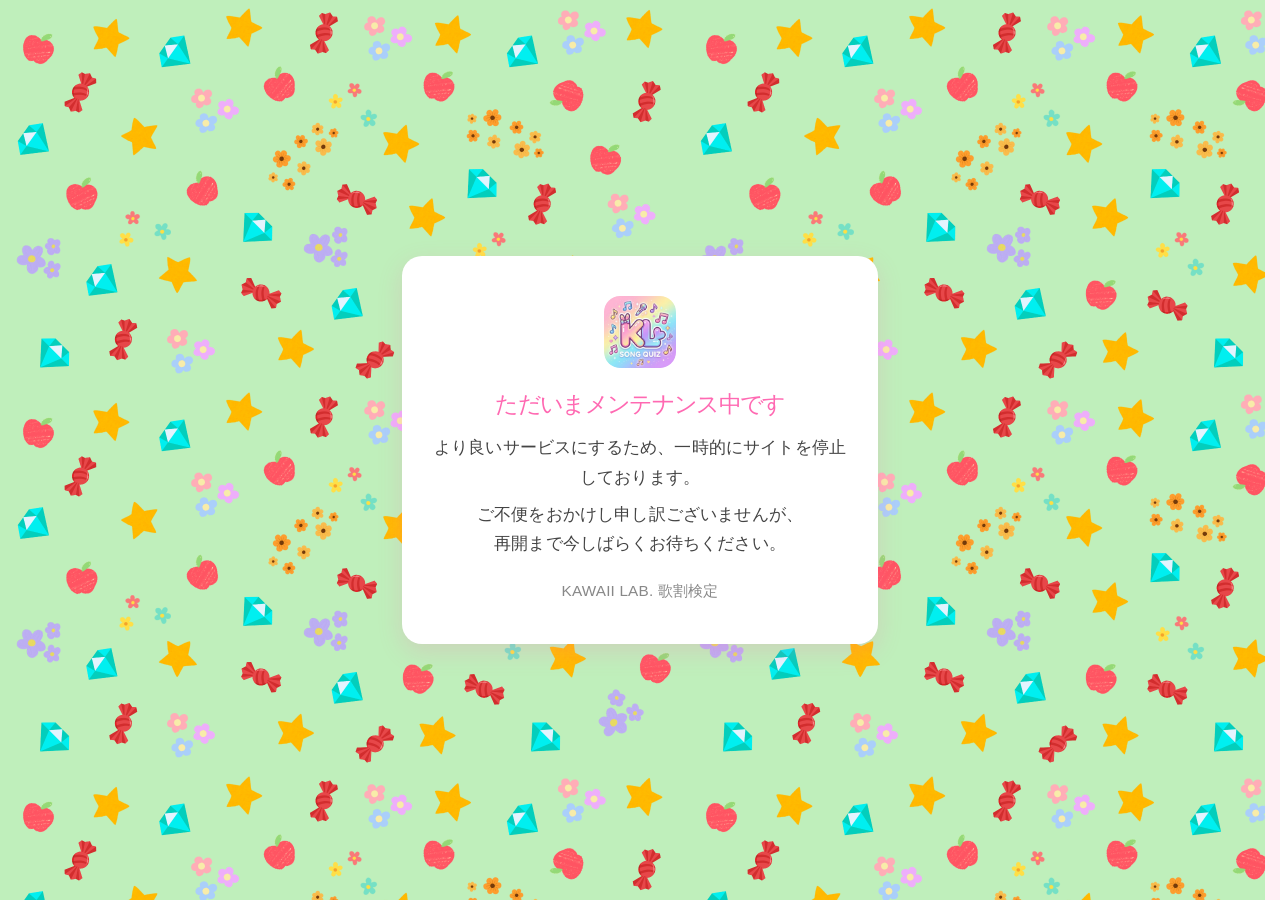
<file: index.html>
<!doctype html>
<html lang="ja"> <head>
    <meta charset="UTF-8" />
    <link rel="icon" type="image/png" href="/icon.png" />
    <link rel="apple-touch-icon" href="/icon.png" />
    <link rel="manifest" href="/manifest.json" />
    <meta name="viewport" content="width=device-width, initial-scale=1.0" />
    <title>KAWAII LAB. 歌割検定</title>
    <!-- Google tag (gtag.js) -->
    <script async src="https://www.googletagmanager.com/gtag/js?id=G-NEQ4WZWX9Y"></script>
    <script>
      window.dataLayer = window.dataLayer || [];
      function gtag(){dataLayer.push(arguments);}
      gtag('js', new Date());
      gtag('config', 'G-NEQ4WZWX9Y');
    </script>
    <script type="module" crossorigin src="/assets/index-Csh1F0Zo.js"></script>
    <link rel="stylesheet" crossorigin href="/assets/index-BloFLmFs.css">
  </head>
  <body>
    <div id="root"></div>
  </body>
</html>
</file>
<file: assets/index-BloFLmFs.css>
@import "https://fonts.googleapis.com/css2?family=Mochiy+Pop+One&display=swap";:root{--text:#6b6375;--text-h:#08060d;--bg:#fff;--border:#e5e4e7;--code-bg:#f4f3ec;--accent:#aa3bff;--accent-bg:#aa3bff1a;--accent-border:#aa3bff80;--social-bg:#f4f3ec80;--shadow:#0000001a 0 10px 15px -3px, #0000000d 0 4px 6px -2px;--sans:system-ui, "Segoe UI", Roboto, sans-serif;--heading:system-ui, "Segoe UI", Roboto, sans-serif;--mono:ui-monospace, Consolas, monospace;font:18px/145% var(--sans);letter-spacing:.18px;--lightningcss-light:initial;--lightningcss-dark: ;color-scheme:light dark;color:var(--text);background:var(--bg);font-synthesis:none;text-rendering:optimizelegibility;-webkit-font-smoothing:antialiased;-moz-osx-font-smoothing:grayscale}@media (prefers-color-scheme:dark){:root{--lightningcss-light: ;--lightningcss-dark:initial}}@media (width<=1024px){:root{font-size:16px}}@media (prefers-color-scheme:dark){:root{--text:#9ca3af;--text-h:#f3f4f6;--bg:#16171d;--border:#2e303a;--code-bg:#1f2028;--accent:#c084fc;--accent-bg:#c084fc26;--accent-border:#c084fc80;--social-bg:#2f303a80;--shadow:#0006 0 10px 15px -3px, #00000040 0 4px 6px -2px}#social .button-icon{filter:invert()brightness(2)}}body{margin:0}#root{text-align:center;box-sizing:border-box;flex-direction:column;width:1126px;max-width:100%;min-height:100svh;margin:0 auto;display:flex}h1,h2{font-family:var(--heading);color:var(--text-h);font-weight:500}h1{letter-spacing:-1.68px;margin:32px 0;font-size:56px}@media (width<=1024px){h1{margin:20px 0;font-size:36px}}h2{letter-spacing:-.24px;margin:0 0 8px;font-size:24px;line-height:118%}@media (width<=1024px){h2{font-size:20px}}p{margin:0}code,.counter{font-family:var(--mono);color:var(--text-h);border-radius:4px;display:inline-flex}code{background:var(--code-bg);padding:4px 8px;font-size:15px;line-height:135%}:root{--primary:#ff69b2;--primary-light:#ffb6c1;--bg:#fff0f5;--white:#fff}html{scrollbar-gutter:stable;-webkit-user-select:none;user-select:none;background-color:var(--bg);overflow-y:scroll}html.no-scroll{overflow:hidden}html.no-scroll body{touch-action:none;overflow:hidden}@media print{html,body{visibility:hidden}}@keyframes bgScroll{0%{background-position:0 0}to{background-position:683px 384px}}body{color:#333;background:0 0;margin:0;font-family:Helvetica Neue,Arial,Hiragino Kaku Gothic ProN,Hiragino Sans,Meiryo,sans-serif}body:before{content:"";z-index:-1;background-color:var(--bg);background-image:url(/assets/Wallpaper-CrNQxANe.png);background-repeat:repeat;background-size:683px 384px;animation:60s linear infinite bgScroll;position:fixed;inset:0}.app-root{box-sizing:border-box;flex-direction:column;justify-content:center;align-items:center;min-height:100svh;padding:clamp(8px,4svh,60px) 15px;display:flex}.build-version{color:#96969699;letter-spacing:.05em;pointer-events:none;z-index:9999;white-space:nowrap;font-size:.6rem;position:fixed;top:4px;left:50%;transform:translate(-50%)}.box{background:var(--white);text-align:center;box-sizing:border-box;background-image:radial-gradient(#fff0f5 10%,#0000 10%);background-size:20px 20px;border-radius:24px;width:100%;max-width:480px;padding:clamp(12px,3svh,30px) 20px;box-shadow:0 15px 35px #ff69b426}.title{color:#ff69b2;text-shadow:2px 2px #fff,-1px -1px #fff,1px -1px #fff,-1px 1px #fff;letter-spacing:.05em;white-space:nowrap;margin-bottom:22px;font-family:Mochiy Pop One,sans-serif;font-size:clamp(1rem,6vw,1.4rem)}.logo-area{margin-bottom:clamp(6px,1.5svh,25px)}.site-logo{object-fit:contain;width:100%;max-width:330px;max-height:clamp(50px,18svh,200px);margin-bottom:4px}.title-sub{margin:clamp(2px,.8svh,10px) 0;font-family:Mochiy Pop One,sans-serif;font-size:clamp(1rem,min(7.5vw,5svh),2.1rem);font-weight:800;line-height:1.3}.title-sub span{margin:0 1px;animation:2s ease-in-out infinite charFloat;display:inline-block}.title-sub span:first-child{color:#ff1493;animation-delay:0s}.title-sub span:nth-child(2){color:#ff69b2;animation-delay:.12s}.title-sub span:nth-child(3){color:#ff8a65;animation-delay:.24s}.title-sub span:nth-child(4){color:#ffb347;animation-delay:.36s}.title-sub span:nth-child(6){color:gold;animation-delay:.48s}.title-sub span:nth-child(7){color:#c77dff;animation-delay:.6s}.title-sub span:nth-child(8){color:#f06292;animation-delay:.72s}.title-sub span:nth-child(9){color:#ff7043;animation-delay:.84s}.title-sub span:nth-child(10){color:#ab47bc;animation-delay:.96s}.title-sub span:nth-child(11){color:#ff4081;animation-delay:1.08s}.title-sub span:nth-child(12){color:orchid;animation-delay:1.2s}.title-sub span:nth-child(13){color:#ff8fab;animation-delay:1.32s}.title-sub span:nth-child(14){color:#ff1493;animation-delay:1.44s}.title-sub span:nth-child(15){color:#c77dff;animation-delay:1.56s}@keyframes charFloat{0%,to{transform:translateY(0)}50%{transform:translateY(-7px)}}.desc-text{color:#666;white-space:nowrap;margin-bottom:clamp(2px,.5svh,6px);font-family:Mochiy Pop One,sans-serif;font-size:.88rem;overflow:hidden}.catch-text{color:var(--primary);white-space:nowrap;margin:clamp(1px,.3svh,3px) 0;font-family:Mochiy Pop One,sans-serif;font-size:.88rem;font-weight:700;overflow:hidden}.top-buttons{margin-top:clamp(16px,2.5svh,22px)}.start-btn-sparkle{color:#fff;letter-spacing:.08em;cursor:pointer;text-shadow:0 1px 6px #00000040;background:linear-gradient(135deg,#ff1493,#ff69b2,#ff8a65,gold,#ff69b2,#ff1493) 0 0/300%;border:3px solid #ffffff8c;border-radius:50px;width:75%;margin-bottom:clamp(8px,1.5svh,22px);margin-left:auto;margin-right:auto;padding:clamp(6px,1.5svh,14px) 40px;font-family:Mochiy Pop One,sans-serif;font-size:clamp(1.2rem,min(5vw,4svh),1.85rem);font-weight:900;transition:transform .2s,box-shadow .2s;animation:3s linear infinite gradientMove;display:block;position:relative;overflow:hidden;box-shadow:0 0 18px #ff14938c,0 8px #b5005e,0 14px 30px #ff149359}.start-btn-sparkle:before{content:"";pointer-events:none;background:#ffffff61;width:55%;height:220%;animation:3.5s ease-in-out infinite btnShine;position:absolute;top:-60%;left:-130%;transform:rotate(28deg)}@keyframes gradientMove{0%{background-position:0%}to{background-position:300%}}@keyframes btnShine{0%{left:-130%}35%{left:140%}to{left:140%}}.start-btn-sparkle:hover{transform:translateY(-4px)scale(1.03);box-shadow:0 0 45px #ff1493d9,0 10px #b5005e,0 22px 45px #ff149380}.start-btn-sparkle:active{transition:transform 80ms,box-shadow 80ms;transform:translateY(4px)scale(.98);box-shadow:0 0 10px #ff149366,0 2px #b5005e}.start-btn-list{color:#c17900;white-space:nowrap;letter-spacing:.08em;cursor:pointer;background:#fffde7;border:2px solid #f9a825;border-radius:50px;width:50%;margin:clamp(24px,3svh,28px) auto clamp(8px,1.5svh,22px);padding:clamp(1px,1.5svh,5px) 8px;font-family:Mochiy Pop One,sans-serif;font-size:clamp(.1rem,min(5vw,4svh),.7rem);font-weight:900;transition:background .2s,transform .2s,box-shadow .2s;display:block;position:relative;top:0;box-shadow:0 4px #c17900}.start-btn-list:hover{background:#fff59d;transform:translateY(-2px);box-shadow:0 6px #c17900}.start-btn-list:active{box-shadow:none;top:4px;transform:translateY(0)}.sub-btn{white-space:nowrap;box-sizing:border-box;cursor:pointer;border-radius:50px;width:50%;margin-top:clamp(4px,.8svh,10px);margin-left:auto;margin-right:auto;padding:clamp(4px,.8svh,9px) 12px;font-family:Mochiy Pop One,sans-serif;font-size:clamp(.6rem,3vw,.82rem);text-decoration:none;transition:all .2s cubic-bezier(.175,.885,.32,1.275);display:block;position:relative;top:0;overflow:hidden}.list-btn{color:#c17900;background:#fffde7;border:2px solid #f9a825;margin-top:clamp(14px,2.5svh,28px);box-shadow:3px 3px #c17900}.survey-btn{text-align:center;color:#00897b;background:#e8f8f5;border:2px solid #00897b;padding-top:7px;padding-bottom:7px;box-shadow:3px 3px #00695c}.list-btn:hover{background:#fff59d;transform:translateY(-2px);box-shadow:5px 5px #c17900}.survey-btn:hover{background:#b2dfdb;transform:translateY(-2px);box-shadow:5px 5px #00695c}.sub-btn:active{top:3px;transform:translateY(0)scale(.98);box-shadow:none!important}.group-card{border:4px solid #fff}.group-grid{grid-template-columns:1fr 1fr;gap:12px;width:100%;padding:4px 0;display:grid}.group-card-btn{cursor:pointer;color:#fff;letter-spacing:.03em;text-shadow:0 1px 4px #0000004d;white-space:nowrap;border:1.5px solid #ffffff73;border-radius:18px;padding:clamp(16px,3svh,26px) 8px;font-family:Mochiy Pop One,sans-serif;font-size:clamp(9px,2.5vw,13px);transition:transform .18s cubic-bezier(.175,.885,.32,1.275),box-shadow .18s;box-shadow:0 7px #00000047,0 10px 20px #0003,inset 0 1px #ffffff61}.group-card-btn:last-child:nth-child(odd){grid-column:1/-1;justify-self:center;width:calc(50% - 6px)}.group-card-btn:hover{transform:translateY(-3px);box-shadow:0 10px #00000047,0 16px 26px #00000038,inset 0 1px #ffffff61}.group-card-btn:active{transition:transform 70ms ease-out,box-shadow 70ms ease-out;transform:translateY(7px);box-shadow:0 0 #00000047,0 3px 8px #0000002e,inset 0 2px 5px #0000002e}.group-btn-fz{background:linear-gradient(145deg,#ff8a65,#f4511e)}.group-btn-cd{background:linear-gradient(145deg,#26c6da,#00838f)}.group-btn-ss{color:#4a148c;text-shadow:none;background:linear-gradient(145deg,#e1bee7,#ba68c8)}.group-btn-cs{background:linear-gradient(145deg,#f06292,#e91e8c)}.group-btn-ms{background:linear-gradient(145deg,#9575cd,#5e35b1)}.group-card-btn.group-btn-construction{color:#eee;text-shadow:none;cursor:not-allowed;background:linear-gradient(145deg,#bdbdbd,#757575)}.group-card-btn.group-btn-construction:hover,.group-card-btn.group-btn-construction:active{transform:none;box-shadow:0 7px #00000047,0 10px 20px #0003,inset 0 1px #ffffff61}.group-construction-label{letter-spacing:.1em;margin-top:2px;font-size:.75em;display:block}.back-btn-group{color:#666;cursor:pointer;background-color:#f0f0f0;border:3px solid #fff;border-radius:50px;width:85%;max-width:280px;margin:20px auto 0;padding:14px 16px;font-family:Mochiy Pop One,sans-serif;font-size:clamp(10px,3.8vw,16px);transition:all .2s;display:block;position:relative;top:0;box-shadow:3px 3px #bbb}.back-btn-group:hover{transform:translateY(-2px);box-shadow:5px 5px #bbb}.back-btn-group:active{box-shadow:none;top:3px;transform:translateY(0)scale(.98)}.back-btn-top{width:85%;max-width:280px;font-size:clamp(10px,3.8vw,16px)}.list-back-btn{white-space:nowrap;box-sizing:border-box;cursor:pointer;color:#666;background:#f0f0f0;border:2px solid #ddd;border-radius:50px;width:75%;margin-top:clamp(4px,.8svh,10px);margin-left:auto;margin-right:auto;padding:clamp(4px,.8svh,9px) 12px;font-family:Mochiy Pop One,sans-serif;font-size:clamp(.6rem,3vw,.82rem);transition:all .2s cubic-bezier(.175,.885,.32,1.275);display:block;position:relative;top:0;overflow:hidden;box-shadow:3px 3px #bbb}.list-back-btn:hover{background:#e0e0e0;transform:translateY(-2px);box-shadow:5px 5px #bbb}.list-back-btn:active{box-shadow:none;top:3px;transform:translateY(0)scale(.98)}.list-container{text-align:left;background:#fdfdfd;border:1px solid #eee;border-radius:16px;max-height:55vh;margin-bottom:20px;padding:15px;overflow-y:auto}.group-name-title{color:var(--primary);border-bottom:3px solid #ffdeeb;margin:15px 0 10px;padding-bottom:4px;font-size:1.1rem;font-weight:700}.song-item-row{border-bottom:1px dashed #eee;justify-content:space-between;align-items:flex-start;padding:10px 0;display:flex;overflow:hidden}.song-title-cell{color:#444;white-space:pre;flex:1;min-width:0;font-size:.9rem;font-weight:600;overflow:hidden}.song-unreleased .song-title-cell{color:#bbb;font-weight:400}.song-clickable{cursor:pointer;border-radius:8px;transition:background .15s}.song-clickable:hover{background:#fff0f5}.song-lyrics-modal{flex-direction:column;max-height:75vh;padding-bottom:20px;display:flex;overflow:hidden}.song-modal-group-badge{color:#ff69b2;background:#fff0f5;border:1px solid #ffb7d5;border-radius:20px;margin-bottom:14px;padding:2px 10px;font-size:.7rem;display:inline-block}.song-modal-loading{color:#aaa;padding:20px 0;font-size:.85rem}.song-modal-list{flex-direction:column;flex:1;gap:6px;min-height:0;padding-right:4px;display:flex;overflow:hidden auto}.song-modal-list::-webkit-scrollbar{width:4px}.song-modal-list::-webkit-scrollbar-track{background:#fff0f5;border-radius:2px}.song-modal-list::-webkit-scrollbar-thumb{background:#ffb6c1;border-radius:2px}.song-modal-row{text-align:left;background:#fdfdfd;border:1px solid #f0d0e0;border-radius:10px;padding:7px 12px 14px;position:relative}.diff-dots{align-items:center;gap:3px;display:flex;position:absolute;bottom:5px;right:8px}.diff-dot{border-radius:50%;flex-shrink:0;width:7px;height:7px;display:inline-block}.diff-dot-easy{background-color:#81c784}.diff-dot-normal{background-color:#ffd54f}.diff-dot-hard{background-color:#ef5350}.diff-dot-expert{background-color:#ba68c8}.song-modal-lyrics{white-space:pre-wrap;word-break:break-word;margin-bottom:4px;font-size:.75rem;font-weight:400;line-height:1.6}.song-modal-members{font-size:.75rem;font-weight:400}.song-modal-explanation{color:#aaa;margin-top:3px;font-size:.75rem;font-weight:400}.badge-area{flex-wrap:nowrap;flex-shrink:0;align-items:flex-start;margin-left:6px;display:flex}.status-tag-unreleased{color:#bbb;white-space:nowrap;font-size:.6rem;font-weight:400}.quiz-counter{text-align:center;color:#888;margin-bottom:clamp(2px,.5svh,5px);font-size:14px}.progress-container{background:#eee;border-radius:4px;width:100%;height:6px;margin-bottom:clamp(4px,1svh,10px);overflow:hidden}.progress-bar{background:linear-gradient(90deg,#ffb6c1,#ff69b2);width:0%;height:100%;transition:width .4s}.quiz-title{color:#888!important;text-shadow:none!important;margin-top:clamp(2px,.5svh,5px)!important;margin-bottom:clamp(2px,.5svh,4px)!important;font-size:1.1rem!important}.quiz-challenge-label{color:#ff8ab4;background:#fff0f5;border:1px solid #ffb7d5;border-radius:20px;margin-bottom:clamp(3px,.8svh,8px);padding:2px 12px;font-family:Mochiy Pop One,sans-serif;font-size:.72rem;display:inline-block}#lyrics{color:#333;letter-spacing:.03em;white-space:pre;margin:clamp(6px,2svh,20px) 0;padding:0 10px;font-size:clamp(12px,min(4vw,3.5svh),1.4rem);font-weight:400;line-height:1.5;overflow:hidden}.aite{color:#aaa;font-size:.8em}.song-name-hint{justify-content:center;align-items:center;gap:4px;margin:0 auto clamp(3px,.8svh,6px);font-size:clamp(.55rem,2vw,.68rem);display:flex}.song-name-hint-label{color:#aaa}.song-name-hint-badge{color:#b8860b;white-space:nowrap;background:#fff8e1;border:1px solid #ffe082;border-radius:6px;padding:1px 7px;font-weight:700}.hint-lyrics{color:#aaa;letter-spacing:.05em;text-align:center;background:#fdfdfd;border:1px dashed #eee;border-radius:8px;margin:clamp(3px,.8svh,8px) 0;padding:clamp(4px,1svh,8px);font-weight:400;line-height:1.4;overflow:hidden}.hint-text{white-space:pre;font-size:clamp(7px,min(2.2vw,1.6svh),.62rem);overflow:hidden}.quiz-card{width:min(100vw - 30px,480px)}.hint-label{color:#ffb6c1;font-size:.75rem;font-weight:700}@media (width<=540px){#lyrics{font-size:clamp(12px,min(4vw,3.5svh),16px)}.hint-lyrics{text-align:left;align-items:center;gap:4px;margin:clamp(2px,.4svh,4px) 0;padding:clamp(3px,.5svh,5px) 10px;display:flex}.hint-text{white-space:pre;text-align:left;flex:1;overflow:hidden}.hint-label{flex-shrink:0;font-size:.65rem}}.members{grid-template-columns:1fr 1fr;gap:clamp(5px,1svh,10px);width:100%;max-width:320px;margin:clamp(6px,1.5svh,20px) auto;display:grid}.member-btn{color:#888;cursor:pointer;background-color:#fff;border:1px solid #e0e0e0;border-radius:20px;width:100%;max-width:150px;margin:0 auto;padding:clamp(5px,1.2svh,10px) 0;font-family:Mochiy Pop One,sans-serif;font-size:clamp(.65rem,min(3vw,2svh),.85rem);font-weight:400;transition:transform .1s,box-shadow .1s,background-color .1s;display:block;position:relative;top:0;box-shadow:0 2px #eee}.member-btn:hover:not(:disabled){background-color:#fffafc;transform:translateY(-2px);box-shadow:0 4px #eee}.member-btn.on{color:#fff;background-color:#ff69b2;border-color:#ff69b2;box-shadow:0 2px #d81b60}.member-btn.on:hover:not(:disabled){background-color:#ff69b2;box-shadow:0 4px #d81b60}.member-btn.all-btn{grid-column:span 2}.member-btn:disabled{cursor:not-allowed;opacity:.7}.submit{color:#fff;cursor:pointer;background-color:#ff69b2;border:3px solid #fff;border-radius:50px;width:70%;max-width:280px;margin:clamp(6px,1.5svh,20px) auto 0;padding:clamp(8px,1.5svh,14px) 16px;font-family:Mochiy Pop One,sans-serif;font-size:1rem;transition:all .2s cubic-bezier(.175,.885,.32,1.275);display:block;position:relative;top:0;box-shadow:0 4px #d81b60}.submit:hover:not(:disabled){transform:translateY(-2px);box-shadow:0 6px #d81b60}.submit:active:not(:disabled){top:3px;transform:translateY(0)scale(.98);box-shadow:0 1px #d81b60}#result.animate{text-align:center;white-space:nowrap;border-radius:12px;width:80%;max-width:300px;margin:clamp(6px,1.5svh,15px) auto;padding:12px;font-size:.95rem;font-weight:700;animation:.5s ease-out result-pop;display:block;overflow:hidden}@keyframes result-pop{0%{opacity:0;transform:scale(.8)}to{opacity:1;transform:scale(1)}}.correct{border:2px solid #4caf50;color:#2e7d32!important;background:#e8f5e9!important}.incorrect{border:2px solid #f44336;color:#d32f2f!important;background:#ffebee!important}.warning{color:#ef6c00!important;background:#fff3e0!important;border:2px solid #ffb74d!important}#explanation{color:#888;white-space:pre;margin:clamp(4px,1svh,10px) 20px;font-size:14px;line-height:1.6;overflow:hidden}.fade-in{backface-visibility:hidden;animation:.6s ease-out fadeIn}.slide-up{backface-visibility:hidden;animation:.5s ease-out slideUp}.zoom-in{backface-visibility:hidden;animation:.4s ease-out zoomIn}@keyframes fadeIn{0%{opacity:0}to{opacity:1}}@keyframes fadeOut{0%{opacity:1}to{opacity:0}}@keyframes slideUp{0%{opacity:0;transform:translateY(20px)}to{opacity:1;transform:translateY(0)}}@keyframes slideDown{0%{opacity:1;transform:translateY(0)}to{opacity:0;transform:translateY(20px)}}@keyframes zoomIn{0%{opacity:0;transform:translateY(12px)}to{opacity:1;transform:translateY(0)}}@keyframes zoomInCentered{0%{opacity:0;transform:translate(-50%,-50%)scale(.9)}to{opacity:1;transform:translate(-50%,-50%)scale(1)}}.result-label{color:#aaa;letter-spacing:.05em;margin-bottom:8px;font-size:.8rem}.endless-result-thanks{color:#ff69b2;margin-bottom:6px;font-family:Mochiy Pop One,sans-serif;font-size:clamp(1.1rem,4.5vw,1.4rem)}.result-hero{justify-content:center;align-items:center;gap:24px;margin:4px 0 12px;display:flex}.drumroll-overlay{z-index:8000;background:#000000c7;justify-content:center;align-items:center;width:100%;height:100%;animation:.4s ease-out fadeIn;display:flex;position:fixed;top:0;left:0}.drumroll-announce{color:#fff;letter-spacing:.12em;text-shadow:0 0 24px #ff69b4e6;font-family:Mochiy Pop One,sans-serif;font-size:clamp(1.4rem,6vw,2.2rem);animation:.5s ease-out fadeIn}.drumroll-circle{background:#111!important;border:5px solid #ff69b2!important;width:160px!important;height:160px!important;animation:.18s ease-in-out infinite alternate drumrollPulse,.3s ease-out fadeIn!important;box-shadow:0 0 30px #ff69b4b3,0 0 60px #ff69b44d!important}.drumroll-circle .score-num{color:#ff69b2!important;text-shadow:0 0 16px #ff69b4e6!important;font-size:3rem!important}.drumroll-circle .score-unit{color:#aaa!important}@keyframes drumrollPulse{0%{transform:scale(1);box-shadow:0 0 20px #ff69b480,0 0 40px #ff69b433}to{transform:scale(1.05);box-shadow:0 0 40px #ff69b4e6,0 0 80px #ff69b466}}.rank-display{color:#ff69b2;white-space:nowrap;text-shadow:2px 2px #fff;margin:0;font-family:Mochiy Pop One,sans-serif;font-size:1.8rem}.rank-display--perfect{color:#f9a825;text-shadow:2px 2px #fff,0 0 12px #f9a82566}.rank-display--high{color:#00acc1;text-shadow:2px 2px #fff}.rank-display--mid{color:#7e57c2;text-shadow:2px 2px #fff}.rank-display--low{color:#ff7043;text-shadow:2px 2px #fff}.rank-display--zero{color:#9e9e9e;text-shadow:2px 2px #fff}.rank-display.genius{font-size:2.1rem;animation:.6s ease-in-out infinite geniusRainbow}@keyframes geniusRainbow{0%{color:#ff69b2;text-shadow:0 0 12px #ff69b2,2px 2px #fff}20%{color:#ffbe0b;text-shadow:0 0 12px #ffbe0b,2px 2px #fff}40%{color:#4ecdc4;text-shadow:0 0 12px #4ecdc4,2px 2px #fff}60%{color:#8338ec;text-shadow:0 0 12px #8338ec,2px 2px #fff}80%{color:#ff006e;text-shadow:0 0 12px #ff006e,2px 2px #fff}to{color:#ff69b2;text-shadow:0 0 12px #ff69b2,2px 2px #fff}}.score-circle{background:#fff;border:5px solid #ff69b2;border-radius:50%;flex-direction:column;flex-shrink:0;justify-content:center;align-items:center;width:100px;height:100px;margin:0;display:flex;box-shadow:0 4px 12px #ff69b233}.score-circle--perfect{border-color:#f9a825;box-shadow:0 4px 14px #f9a82559}.score-circle--high{border-color:#00acc1;box-shadow:0 4px 14px #00acc14d}.score-circle--mid{border-color:#7e57c2;box-shadow:0 4px 14px #7e57c24d}.score-circle--low{border-color:#ff7043;box-shadow:0 4px 14px #ff70434d}.score-circle--zero{border-color:#9e9e9e;box-shadow:0 4px 14px #9e9e9e33}.score-circle--perfect .score-num{color:#f9a825}.score-circle--high .score-num{color:#00acc1}.score-circle--mid .score-num{color:#7e57c2}.score-circle--low .score-num{color:#ff7043}.score-circle--zero .score-num{color:#9e9e9e}.score-num{color:#ff69b2;font-size:2.2rem;font-weight:900;line-height:1}.score-unit{color:#aaa;margin-top:4px;font-size:.85rem}.info-badges{flex-wrap:wrap;justify-content:center;gap:8px;margin-bottom:14px;display:flex}.badge{color:#ff69b2;background:#fdfdfd;border:1px solid #ffb6c1;border-radius:15px;padding:4px 12px;font-size:.75rem;font-weight:700;box-shadow:0 2px 4px #0000000d}.message-area{overflow:hidden;container-type:inline-size}.comment-text{color:#555;white-space:nowrap;padding:0 10px;font-family:Mochiy Pop One,sans-serif;font-size:1.1rem;line-height:1.6}.result-buttons{flex-direction:column;align-items:center;gap:8px;margin-top:16px;display:flex}.result-buttons button{box-sizing:border-box;cursor:pointer;border-radius:25px;justify-content:center;align-items:center;width:85%;max-width:260px;height:44px;margin:0;font-family:Mochiy Pop One,sans-serif;font-size:.9rem;font-weight:700;text-decoration:none;transition:all .2s;display:flex}.result-btn-row{gap:8px;width:85%;max-width:260px;display:flex}.result-btn-row button{box-sizing:border-box;cursor:pointer;border-radius:25px;flex:1;justify-content:center;align-items:center;height:44px;margin:0;font-family:Mochiy Pop One,sans-serif;font-size:.82rem;font-weight:700;transition:all .2s;display:flex}.result-buttons .share-btn{color:#fff;background:#000;border:none;position:relative;top:-4px;box-shadow:0 4px #888}.result-buttons .share-btn:active{box-shadow:none;top:0}.result-btn-row .retry-btn{color:#ff69b2;background:#fff;border:3px solid #ff69b2;position:relative;top:-4px;box-shadow:0 4px #ffb6c1}.result-btn-row .retry-btn:hover{background:#fff0f7}.result-btn-row .retry-btn:active{box-shadow:none;top:0}.result-btn-row .group-btn{color:#ff69b2;background:#fff;border:2px solid #ffb6c1;position:relative;top:-4px;box-shadow:0 4px #ffb6c1}.result-btn-row .group-btn:active{box-shadow:none;top:0}.result-btn-row .mode-back-btn{color:#fff;cursor:pointer;background:linear-gradient(135deg,#ff69b2,#ff8a65);border:none;border-radius:50px;padding:10px 14px;font-family:Mochiy Pop One,sans-serif;font-size:clamp(.6rem,2.8vw,.85rem);transition:all .15s;position:relative;top:-4px;box-shadow:0 4px #c2185b}.result-btn-row .mode-back-btn:hover{transform:translateY(-1px);box-shadow:0 6px #c2185b}.result-btn-row .mode-back-btn:active{box-shadow:none;top:0;transform:none}.result-back-link{color:#bbb;cursor:pointer;background:0 0;border:none;margin-top:2px;padding:4px 8px;font-family:Mochiy Pop One,sans-serif;font-size:.78rem;text-decoration:underline;transition:color .2s;width:auto!important;height:auto!important;box-shadow:none!important}.terms-box{flex-direction:column;align-items:center;gap:12px;width:calc(100vw - 40px);max-width:400px;display:flex}.terms-title{color:#ff69b2;margin:0;font-family:Mochiy Pop One,sans-serif;font-size:1rem}.terms-scroll{box-sizing:border-box;color:#555;text-align:left;background:#fafafa;border:1px solid #f0d0dc;border-radius:12px;width:100%;max-height:280px;padding:12px 16px;font-size:.8rem;line-height:1.7;overflow-y:auto}.terms-note{color:#888;text-align:center;margin:0;font-size:.75rem}.terms-agree-btn{color:#fff;cursor:pointer;letter-spacing:.08em;background:linear-gradient(90deg,#ff69b2,#ff8c69,#ff69b2) 0 0/200% 100%;border:none;border-radius:25px;padding:13px 52px;font-family:Mochiy Pop One,sans-serif;font-size:1rem;transition:all .15s;animation:2.4s ease-in-out infinite btnShimmer;position:relative;top:0;box-shadow:0 4px #c2185b,0 0 18px #ff69b273}@keyframes btnShimmer{0%{background-position:100% 0}50%{background-position:0 0}to{background-position:100% 0}}.terms-agree-btn:hover{transform:translateY(-1px)scale(1.03);box-shadow:0 4px #c2185b,0 0 28px #ff69b2b3}.terms-agree-btn:active{box-shadow:none;top:4px;transform:none}.info-card{background:#fff radial-gradient(#fff0f5 15%,#0000 15%) 0 0/15px 15px;border:3px solid #ffb7d5;border-radius:30px;max-width:300px;margin:15px auto;padding:15px 20px;position:relative;box-shadow:0 10px 25px #ff69b426}.confirm-item{margin:8px 0}.confirm-rules{text-align:center;background:#f7f7f7;border-radius:10px;margin:14px 0 4px;padding:10px 16px}.confirm-rules-title{color:#888;margin-bottom:6px;font-size:.75rem;font-weight:700}.confirm-rules ul{margin:0;padding:0;list-style:none}.confirm-rules li{color:#666;margin-bottom:1px;font-size:.75rem;line-height:1.3}.confirm-rules strong{color:#ff1493}.confirm-label{color:#ff8ab4;margin-bottom:2px;font-size:.75rem;font-weight:700;display:block}.confirm-value{color:#0000;-webkit-text-fill-color:transparent;background:linear-gradient(90deg,#ff1493,#ff8a65,#ff1493) 0 0/200%;-webkit-background-clip:text;background-clip:text;margin-bottom:5px;font-size:1.5rem;font-weight:900;animation:4s linear infinite textShine;display:block}@keyframes textShine{to{background-position:200%}}.preparing-status{color:#ff69b2;margin-top:10px;font-weight:700}.start-btn{box-sizing:border-box;cursor:pointer;color:#fff;text-align:center;background:linear-gradient(45deg,#ff007f,#ff69b2,#ff8a65) 0 0/200% 200%;border:4px solid #fff;border-radius:100px;width:90%;max-width:280px;height:60px;margin:12px auto;padding:0 16px;font-family:Mochiy Pop One,sans-serif;font-size:1.2rem;font-weight:700;line-height:60px;transition:all .3s;animation:3s infinite gradientShift,2s infinite pulse;display:block;position:relative;overflow:hidden;box-shadow:0 8px #c2185b,0 12px 20px #ff14934d}.start-btn:after{content:"";background:#ffffff80;width:80%;height:300%;animation:3.5s infinite megaShine;position:absolute;top:-100%;left:-150%;transform:rotate(30deg)}.start-btn:hover:not(:disabled){filter:brightness(1.1);transform:translateY(-3px)scale(1.05);box-shadow:0 10px #c2185b,0 15px 25px #ff149366}.start-btn:active:not(:disabled){transform:translateY(2px);box-shadow:0 4px #c2185b}.start-btn:disabled{color:#888;cursor:not-allowed;background:#f0f0f0;animation:none;box-shadow:0 2px #ccc}@keyframes gradientShift{0%{background-position:0%}50%{background-position:100%}to{background-position:0%}}@keyframes pulse{0%,to{transform:scale(1)}50%{transform:scale(1.03)}}@keyframes megaShine{0%{left:-150%}25%{left:150%}to{left:150%}}.back-btn{color:#666;cursor:pointer;background-color:#f0f0f0;border:3px solid #fff;border-radius:50px;width:85%;max-width:280px;margin:20px auto 0;padding:14px 16px;font-family:Mochiy Pop One,sans-serif;font-size:clamp(10px,3.8vw,16px);transition:all .2s;display:block;position:relative;top:0;box-shadow:3px 3px #bbb}.back-btn:hover{transform:translateY(-2px);box-shadow:5px 5px #bbb}.back-btn:active{box-shadow:none;top:3px;transform:translateY(0)scale(.98)}.global-footer-link{z-index:9999;flex-direction:column;align-items:flex-start;gap:5px;display:flex;position:fixed;top:10px;left:10px}.global-footer-link span{color:#ff69b2;cursor:pointer;-webkit-backdrop-filter:blur(4px);white-space:nowrap;background:#ffffffe0;border:1.5px solid #ffb7d5;border-radius:20px;padding:3px 10px;font-family:Mochiy Pop One,sans-serif;font-size:.62rem;transition:all .15s;display:block;box-shadow:0 2px 6px #ff69b426}.global-footer-link span:hover{background:#fff0f5;border-color:#ff69b2;transform:translate(2px)}.legal-links{z-index:9999;flex-direction:column;align-items:flex-end;gap:3px;display:flex;position:fixed;top:10px;right:10px}.legal-links span{color:#aaa;cursor:pointer;white-space:nowrap;background:#fff9;border-radius:4px;padding:3px 8px;font-size:10px;line-height:1.6;text-decoration:underline;display:block}.legal-links span:hover{color:#888;background:#ffffffd9}.survey-corner-link{color:#aaa;cursor:pointer;white-space:nowrap;background:#fff9;border-radius:4px;padding:3px 8px;font-size:10px;line-height:1.6;text-decoration:underline;display:block}.survey-corner-link:hover{color:#888;background:#fffffff2}.button-row{flex-direction:column;align-items:center;width:100%;display:flex}.difficulty-grid{grid-template-columns:1fr 1fr;gap:12px;width:100%;padding:4px 0;display:grid;position:relative}.difficulty-item-expert{grid-column:1/-1;justify-self:center;width:calc(50% - 6px)}.difficulty-item{box-sizing:border-box;justify-content:center;align-items:center;margin-bottom:0;padding-left:0;display:flex;position:relative}.selected-group-badge{color:#fff;letter-spacing:.06em;border-radius:50px;margin-bottom:clamp(6px,1.2svh,12px);padding:4px 16px;font-family:Mochiy Pop One,sans-serif;font-size:clamp(.65rem,3vw,.85rem);display:inline-block;box-shadow:0 3px #00000026}.selected-group-badge--fz{background:#ff8a65}.selected-group-badge--cd{background:#00838f}.selected-group-badge--ss{color:#6a1b9a;background:#e1bee7}.selected-group-badge--cs{background:#ff007f}.selected-group-badge--ms{background:#7e57c2}.diff-btn{letter-spacing:.03em;color:#fff;cursor:pointer;text-shadow:0 1px 3px #0003;border:1.5px solid #fff6;border-radius:18px;flex-direction:column;justify-content:center;align-items:center;width:100%;padding:clamp(16px,3svh,26px) 8px;font-family:Mochiy Pop One,sans-serif;font-size:clamp(12px,3.2vw,16px);transition:all .2s cubic-bezier(.175,.885,.32,1.275);display:flex;position:relative;overflow:hidden;box-shadow:0 6px 16px #00000026,inset 0 1px #ffffff4d}.diff-btn-timer{background:#ffffffd9;border-radius:0 2px 0 18px;width:0%;height:4px;animation:1s linear forwards timerFill;position:absolute;bottom:0;left:0}@keyframes timerFill{0%{width:0%}to{width:100%}}@media (hover:hover){.diff-btn:hover{transform:translateY(-3px)scale(1.03);box-shadow:0 10px 24px #0003,inset 0 1px #ffffff4d}}.diff-btn.is-pressing{transform:translateY(1px)scale(.97);box-shadow:0 2px 8px #0000001f}@media (pointer:fine){.diff-btn:active{transform:translateY(1px)scale(.97);box-shadow:0 2px 8px #0000001f}}.diff-btn-easy{background:linear-gradient(145deg,#81c784,#43a047)}.diff-btn-normal{color:#5d4037;text-shadow:none;background:linear-gradient(145deg,#ffd54f,#ffb300)}.diff-btn-hard{background:linear-gradient(145deg,#ef5350,#c62828)}.diff-btn-superhard{background:linear-gradient(145deg,#ce93d8,#8e24aa)}.diff-btn-expert{background:linear-gradient(145deg,#8e2140,#3a0a1b)}.diff-longpress-hint{color:#999;margin:-12px 0 8px;font-size:clamp(10px,2.5vw,12px)}.difficulty-card,.difficulty-grid{overflow:visible}.diff-btn-hint{opacity:.75;margin-top:5px;font-family:sans-serif;font-size:.52rem;font-weight:400;display:none}@media (pointer:coarse){.diff-btn-hint{display:block}}.diff-tooltip{color:#f5e6ff;z-index:500;pointer-events:all;white-space:pre-wrap;text-align:left;background:#261437f5;border-radius:13px;width:max-content;padding:11px 14px;font-size:.7rem;line-height:1.65;animation:.18s ease-out forwards tooltipIn;position:absolute;bottom:calc(100% + 10px);left:50%;transform:translate(-50%);box-shadow:0 6px 24px #00000059}.diff-tooltip.closing{pointer-events:none;animation:.18s ease-in forwards tooltipOut}.diff-tooltip:after{content:"";border:7px solid #0000;border-top-color:#261437f5;position:absolute;top:100%;left:50%;transform:translate(-50%)}@media (width<=540px){.diff-tooltip{width:max-content;max-width:calc(100vw - 70px);position:absolute;bottom:calc(100% + 10px)}.diff-tooltip--left,.diff-tooltip--right{animation:.18s ease-out forwards tooltipInFlat}.diff-tooltip--left.closing,.diff-tooltip--right.closing{animation:.18s ease-in forwards tooltipOutFlat}.diff-tooltip--left{left:0;right:auto;transform:none}.diff-tooltip--right{left:auto;right:0;transform:none}.diff-tooltip--left:after{left:calc(25vw - 20.5px);transform:none}.diff-tooltip--right:after{left:auto;right:calc(25vw - 20.5px);transform:none}}.diff-tooltip-item{margin-bottom:5px}.diff-tooltip-item:last-child{margin-bottom:0}@keyframes tooltipIn{0%{opacity:0;transform:translate(-50%)translateY(6px)scale(.88)}to{opacity:1;transform:translate(-50%)translateY(0)scale(1)}}@keyframes tooltipOut{0%{opacity:1;transform:translate(-50%)translateY(0)scale(1)}to{opacity:0;transform:translate(-50%)translateY(6px)scale(.88)}}@keyframes tooltipInFlat{0%{opacity:0;transform:translateY(6px)scale(.88)}to{opacity:1;transform:translateY(0)scale(1)}}@keyframes tooltipOutFlat{0%{opacity:1;transform:translateY(0)scale(1)}to{opacity:0;transform:translateY(6px)scale(.88)}}.modal-overlay{-webkit-backdrop-filter:none;z-index:10000;background:#0006;justify-content:center;align-items:center;width:100%;height:100%;animation:.2s ease-out fadeIn;display:flex;position:fixed;top:0;left:0}.modal-overlay.closing{animation:.22s ease-in forwards fadeOut}.modal-overlay.closing .modal-content{animation:.22s ease-in forwards slideDown}.modal-content{text-align:left;background:#fff;border:3px solid #ffb7d5;border-radius:24px;flex-direction:column;width:88%;max-width:400px;max-height:82vh;padding:24px 20px 20px;animation:.25s ease-out slideUp;display:flex;overflow:hidden;box-shadow:0 15px 40px #ff69b440,0 0 0 6px #ffb7d526}.modal-body{flex:1;overflow-y:auto}.modal-body::-webkit-scrollbar{width:4px}.modal-body::-webkit-scrollbar-track{background:#fff0f5;border-radius:2px}.modal-body::-webkit-scrollbar-thumb{background:#ffb6c1;border-radius:2px}.modal-content h2{text-align:center;color:#ff69b2;border-bottom:2px dashed #ffb7d5;margin-bottom:16px;padding-bottom:12px;font-family:Mochiy Pop One,sans-serif;font-size:1.1rem}.modal-content h3{color:#ff8ab4;background:#fff0f5;border-left:3px solid #ff69b2;border-radius:0 6px 6px 0;margin-top:16px;margin-bottom:4px;padding:3px 8px;font-family:Mochiy Pop One,sans-serif;font-size:.82rem}.modal-content p{color:#777;margin:6px 0;font-family:Mochiy Pop One,sans-serif;font-size:.78rem;line-height:1.7}.modal-content a{color:#ff69b2}.modal-close-btn{color:#fff;cursor:pointer;background:linear-gradient(135deg,#ff69b2,#ff8a65);border:none;border-radius:50px;flex-shrink:0;width:60%;max-width:180px;margin:20px auto 0;padding:10px;font-family:Mochiy Pop One,sans-serif;font-size:.9rem;transition:transform .1s,box-shadow .1s;display:block;position:relative;top:0;box-shadow:0 4px #d81b60}.modal-close-btn:hover{transform:translateY(-2px);box-shadow:0 6px #d81b60}.modal-close-btn:active{transform:translateY(3px);box-shadow:0 1px #d81b60}.resume-card{box-sizing:border-box;text-align:center;background:#fff;border:2px solid #ff69b2;border-radius:20px;width:100%;max-width:480px;margin-bottom:12px;padding:16px 20px;box-shadow:0 6px 20px #ff69b433}.resume-title{color:#ff69b2;margin-bottom:8px;font-family:Mochiy Pop One,sans-serif;font-size:.9rem}.resume-info{color:#666;margin-bottom:14px;font-size:.8rem;line-height:1.6}.resume-btns{flex-direction:column;align-items:center;gap:8px;display:flex}.resume-continue-btn{color:#fff;cursor:pointer;background:linear-gradient(135deg,#ff69b2,#ff8a65);border:none;border-radius:50px;width:80%;max-width:240px;margin:0 auto;padding:11px 0;font-family:Mochiy Pop One,sans-serif;font-size:.9rem;transition:all .2s;display:block;position:relative;top:0;box-shadow:0 4px #d81b60}.resume-continue-btn:hover:not(:disabled){transform:translateY(-2px);box-shadow:0 6px #d81b60}.resume-continue-btn:active:not(:disabled){top:3px;box-shadow:0 1px #d81b60}.resume-continue-btn:disabled{opacity:.6;cursor:not-allowed}.resume-discard-btn{color:#bbb;cursor:pointer;background:0 0;border:none;padding:4px;font-family:Mochiy Pop One,sans-serif;font-size:.72rem;text-decoration:underline}.resume-discard-btn:hover{color:#999}.debug-panel{-webkit-backdrop-filter:blur(6px);backdrop-filter:blur(6px);color:#fff;z-index:9999;background:#141414eb;border:1px solid #333;border-radius:10px;width:260px;max-height:80vh;padding:12px 14px;font-family:monospace;font-size:.72rem;position:fixed;bottom:16px;right:16px;overflow-y:auto;box-shadow:0 4px 20px #00000080}.debug-toggle-btn{color:#fff;cursor:pointer;text-align:center;background:#333;border:1px solid #555;border-radius:6px;width:100%;margin-bottom:8px;padding:5px 8px;font-family:monospace;font-size:.75rem;display:block;position:sticky;bottom:0}.debug-toggle-btn:hover{background:#444}.debug-header{color:#ff69b2;letter-spacing:.05em;margin-bottom:10px;font-size:.8rem;font-weight:700}.debug-section{margin-bottom:10px}.debug-label{color:#aaa;margin-bottom:4px}.debug-btn-group{flex-wrap:wrap;gap:4px;display:flex}.debug-btn{color:#bbb;cursor:pointer;background:#2a2a2a;border:1px solid #444;border-radius:4px;padding:3px 7px;font-family:monospace;font-size:.68rem;transition:background .15s;width:auto!important;max-width:none!important;height:auto!important;box-shadow:none!important;border-radius:4px!important;margin:0!important;line-height:normal!important;display:inline-block!important}.debug-btn.on{color:#fff;background:#ff69b2;border-color:#ff69b2}.debug-btn:hover:not(.on){background:#3a3a3a}.debug-slider{accent-color:#ff69b2;width:100%;margin-top:4px}.debug-id-input{box-sizing:border-box;color:#fff;background:#2a2a2a;border:1px solid #444;border-radius:4px;width:100%;margin-top:4px;padding:5px 8px;font-family:monospace;font-size:.72rem}.debug-jump-btn{color:#fff!important;cursor:pointer!important;width:100%!important;max-width:none!important;height:auto!important;box-shadow:none!important;background:#ff69b2!important;border:none!important;border-radius:6px!important;margin:0!important;padding:7px 0!important;font-family:monospace!important;font-size:.75rem!important;font-weight:700!important;transition:opacity .15s!important}.debug-jump-btn:hover{opacity:.85}.mode-card{border:4px solid #fff}@keyframes revealDown{0%{opacity:0;max-height:0}to{opacity:1;max-height:200px}}@keyframes slideFromLeft{0%{opacity:0;transform:translate(-110%)}70%{transform:translate(4%)}to{opacity:1;transform:translate(0)}}.mode-btn-unlock-wrapper{overflow:hidden}.mode-btn-reveal-anim{animation:.5s cubic-bezier(.34,1.56,.64,1) forwards revealDown}.mode-btn--new{animation:.3s ease-out .1s both slideFromLeft}.mode-btn-unlock-wrapper>.mode-btn{margin-top:4px}.mode-btn{cursor:pointer;color:#fff;border:3px solid #ffffff80;border-radius:20px;flex-direction:column;align-items:center;gap:4px;width:85%;max-width:300px;margin:12px auto;padding:18px 16px;font-family:Mochiy Pop One,sans-serif;transition:all .2s cubic-bezier(.175,.885,.32,1.275);display:flex;position:relative;top:0}.mode-btn:hover{transform:translateY(-3px)}.mode-btn:active{top:3px;transform:translateY(0)scale(.98);box-shadow:none!important}.mode-btn-normal{background:linear-gradient(135deg,#ff69b2,#ff8a65);box-shadow:0 5px #c2185b}.mode-btn-normal:hover{box-shadow:0 7px #c2185b}.mode-btn-endless{background:linear-gradient(135deg,#7b1fa2,#e91e63);box-shadow:0 5px #4a148c}.mode-btn-endless:hover{box-shadow:0 7px #4a148c}.mode-btn-icon{font-size:1.8rem;line-height:1}.mode-btn-name{letter-spacing:.05em;font-size:clamp(1rem,4vw,1.2rem)}.mode-btn-desc{opacity:.9;font-size:clamp(.6rem,2.5vw,.75rem)}.quiz-qtimer-wrap{width:100%;margin:8px 0 4px;position:relative}.quiz-qtimer-track{background:#e0e0e0;border-radius:13px;width:100%;height:26px;position:relative;overflow:hidden}.quiz-qtimer-bar{background:linear-gradient(90deg,#ff69b2,#ff8a65);border-radius:13px;height:100%;transition:width 1s linear}.quiz-qtimer-bar.danger{background:linear-gradient(90deg,#f44336,#ff5722)}.quiz-qtimer-num{color:#fff;text-shadow:0 0 6px #0000004d,0 1px 3px #0003;pointer-events:none;white-space:nowrap;font-family:Mochiy Pop One,sans-serif;font-size:.78rem;font-weight:700;position:absolute;top:50%;left:50%;transform:translate(-50%,-50%)}.quiz-qtimer-num.danger{color:#fff}.endless-result-hero{justify-content:center;align-items:baseline;gap:4px;margin:8px 0 16px;display:flex}.endless-result-num{color:#43a047;font-size:clamp(3.5rem,16vw,5.5rem);font-weight:900;line-height:1}.endless-result-slash{color:#aaa;font-size:clamp(1.5rem,6vw,2.5rem)}.endless-result-total{color:#aaa;font-size:clamp(2rem,10vw,3.5rem);font-weight:700;line-height:1}.endless-result-unit{color:#66bb6a;font-family:Mochiy Pop One,sans-serif;font-size:clamp(1.1rem,4vw,1.5rem)}.badge-endless{color:#388e3c!important;background:#e8f5e9!important;border-color:#a5d6a7!important}.endless-quiz-header{justify-content:center;align-items:center;min-height:32px;margin-bottom:6px;display:flex;position:relative}.endless-lives-row{align-items:center;gap:4px;display:flex}.endless-heart{color:#e53935;font-size:clamp(1.2rem,5vw,1.6rem);line-height:1}.endless-heart.empty{color:#bbb}.endless-heart.yellow{color:#ffd600;filter:drop-shadow(0 0 4px #ffd600b3)}.endless-heart-overflow{color:#e53935;font-size:.9rem;font-weight:700}@keyframes lifeBonusPop{0%{opacity:0;transform:translateY(0)scale(.7)}20%{opacity:1;transform:translateY(-10px)scale(1.1)}60%{opacity:1;transform:translateY(-18px)scale(1)}to{opacity:0;transform:translateY(-30px)scale(.9)}}.endless-life-bonus-popup{color:#e53935;white-space:nowrap;pointer-events:none;font-family:Mochiy Pop One,sans-serif;font-size:clamp(.8rem,3.2vw,.95rem);animation:1.6s ease-out forwards lifeBonusPop;position:absolute;top:-4px;left:50%;transform:translate(-50%)}.endless-life-penalty-popup{color:#bdbdbd;font-size:clamp(.85rem,3.5vw,1rem)}@keyframes diffupOverlayAnim{0%{opacity:0}7%{opacity:1}83%{opacity:1}to{opacity:0}}@keyframes diffupCardAnim{0%{opacity:0;transform:scale(.4)}11%{opacity:1;transform:scale(1.12)}18%{opacity:1;transform:scale(1)}83%{opacity:1;transform:scale(1)}to{opacity:0;transform:scale(1.04)}}@keyframes endlessUnlockFlashAnim{0%{opacity:0}10%{opacity:1}70%{opacity:1}to{opacity:0}}@keyframes endlessUnlockTextPop{0%{opacity:0;transform:translate(-50%,-50%)scale(.5)}20%{opacity:1;transform:translate(-50%,-50%)scale(1.15)}35%{opacity:1;transform:translate(-50%,-50%)scale(1)}75%{opacity:1;transform:translate(-50%,-50%)scale(1)}to{opacity:0;transform:translate(-50%,-50%)scale(1.05)}}.endless-unlock-flash-overlay{z-index:999;pointer-events:none;background:#ffd70040;width:100%;height:100%;animation:3s ease-out forwards endlessUnlockFlashAnim;position:fixed;top:0;left:0}.endless-unlock-flash-text{color:#fff;text-shadow:0 0 20px #ffc800,0 2px 8px #0009;text-align:center;white-space:nowrap;font-family:Mochiy Pop One,sans-serif;font-size:clamp(1.4rem,6vw,2.2rem);line-height:1.6;animation:3s ease-out forwards endlessUnlockTextPop;position:absolute;top:50%;left:50%;transform:translate(-50%,-50%)}.endless-unlock-flash-group{font-size:clamp(1rem,4vw,1.5rem);display:block}.endless-diffup-overlay{z-index:8500;pointer-events:none;background:#0000008c;justify-content:center;align-items:center;width:100%;height:100%;animation:2.6s ease-out forwards diffupOverlayAnim;display:flex;position:fixed;top:0;left:0}.endless-diffup-card{text-align:center;animation:2.6s ease-out forwards diffupCardAnim}.endless-diffup-label{color:#ff9800;text-shadow:0 0 24px #ff9800e6,0 2px 8px #00000080;font-family:Mochiy Pop One,sans-serif;font-size:clamp(2.2rem,11vw,3.8rem)}.endless-diffup-max .endless-diffup-label{color:#ff5252;text-shadow:0 0 28px #ff5252f2,0 2px 8px #00000080}.endless-diffup-desc{color:#fff;text-shadow:0 1px 6px #0009;margin-top:28px;font-size:clamp(.85rem,4vw,1.1rem)}.endless-gameover-overlay{z-index:8000;background:#000000d1;justify-content:center;align-items:center;width:100%;height:100%;animation:.4s ease-out fadeIn;display:flex;position:fixed;top:0;left:0}.endless-gameover-box{text-align:center;background:#ffffff0f;border:2px solid #fff3;border-radius:24px;padding:32px 40px;animation:.4s ease-out zoomIn}.endless-go-title{color:#fff;text-shadow:0 0 20px #e53935cc;margin-bottom:12px;font-family:Mochiy Pop One,sans-serif;font-size:clamp(1.4rem,6vw,2rem)}.endless-go-btn{color:#fff;cursor:pointer;background:linear-gradient(135deg,#43a047,#00897b);border:3px solid #fff6;border-radius:50px;margin-top:28px;padding:14px 36px;font-family:Mochiy Pop One,sans-serif;font-size:1rem;transition:all .2s;position:relative;top:0;box-shadow:0 5px #2e7d32}.endless-go-btn:hover{transform:translateY(-3px);box-shadow:0 8px #2e7d32}.endless-go-btn:active{top:4px;transform:translateY(0);box-shadow:0 1px #2e7d32}.mode-btn-custom{background:linear-gradient(135deg,#1565c0,#0288d1);border:3px solid #ffffff4d;box-shadow:0 6px #0d47a1}.mode-btn-custom:hover{transform:translateY(-3px);box-shadow:0 9px #0d47a1}.mode-btn-custom:active{top:4px;transform:translateY(0);box-shadow:0 2px #0d47a1}.custom-select-card{text-align:left}.custom-select-card .title{text-align:center}.custom-select-hint{text-align:center;color:#888;margin:-12px 0 16px;font-size:.8rem}.custom-quiz-toprow{justify-content:space-between;align-items:center;min-height:30px;margin-bottom:10px;display:flex}.custom-quit-btn{color:#ff69b2;cursor:pointer;background:0 0;border:1.5px solid #ffb6c1;border-radius:20px;padding:4px 12px;font-size:.75rem;transition:all .15s}.custom-quit-btn:hover{background:#fce4ec}.custom-skip-btn{color:#aaa;cursor:pointer;background:0 0;border:1.5px dashed #ccc;border-radius:20px;padding:4px 12px;font-size:.75rem;transition:all .15s}.custom-skip-btn:hover{color:#ff69b2;border-color:#ff69b2}.custom-hint-buttons{justify-content:center;gap:8px;margin:10px 0 14px;display:flex}.custom-hint-btn{color:#aaa;cursor:pointer;background:0 0;border:1.5px solid #ccc;border-radius:20px;padding:5px 14px;font-size:.75rem;transition:all .15s}.custom-hint-btn:hover{color:#1565c0;border-color:#90caf9}.custom-hint-btn.active{color:#1565c0;background:#e3f2fd;border-color:#1565c0}.custom-group-card-btn{transition:opacity .18s,transform .18s cubic-bezier(.175,.885,.32,1.275),box-shadow .18s;position:relative}.custom-group-card-btn:not(.selected){opacity:.45;filter:grayscale(15%)}.custom-group-card-btn.selected{box-shadow:0 0 0 3px #ffffffb3,0 7px #00000047,0 10px 20px #0003,inset 0 1px #ffffff61}.custom-group-card-btn.selected:hover{box-shadow:0 0 0 3px #ffffffb3,0 10px #00000047,0 16px 26px #00000038,inset 0 1px #ffffff61}.custom-group-card-btn:active{transition:transform 70ms ease-out,box-shadow 70ms ease-out,opacity 70ms}.custom-group-check{text-shadow:0 1px 3px #0000004d;font-size:.8rem;font-weight:700;line-height:1;position:absolute;top:6px;right:9px}.custom-song-list{border:1.5px solid #eee;border-radius:12px;height:40svh;margin-bottom:16px;padding:6px;overflow-y:auto}.custom-song-group-header{color:var(--group-text,#2e7d4f);background:linear-gradient(135deg, var(--group-c1,#e3f5e5), var(--group-c2,#c3e8c8));letter-spacing:.05em;cursor:pointer;-webkit-user-select:none;user-select:none;border-radius:10px;align-items:center;gap:clamp(3px,1.5vw,6px);margin:4px 0;padding:7px 10px;font-size:clamp(.75rem,3.2vw,.95rem);font-weight:700;transition:background .15s;display:flex}.custom-song-group-header:hover{background:linear-gradient(135deg, var(--group-c1,#d2ecd6), var(--group-c2-hover,#aedbb5))}.custom-song-group-header--fz{--group-c1:#ffe8dd;--group-c2:#ffcbb3;--group-c2-hover:#ffb68f;--group-text:#c0470f;--group-accent:#f4511e;--group-accent-soft:#ff9f73}.custom-song-group-header--cd{--group-c1:#d9f5f8;--group-c2:#b0e8ee;--group-c2-hover:#8ddbe3;--group-text:#00636f;--group-accent:#00838f;--group-accent-soft:#4dd0e0}.custom-song-group-header--ss{--group-c1:#f3e5f8;--group-c2:#e1bee7;--group-c2-hover:#cfa0db;--group-text:#6a1b9a;--group-accent:#8e24aa;--group-accent-soft:#c08ad6}.custom-song-group-header--cs{--group-c1:#ffe0ec;--group-c2:#ffc2da;--group-c2-hover:#ff9ec4;--group-text:#c2185b;--group-accent:#e91e8c;--group-accent-soft:#ff8fc0}.custom-song-group-header--ms{--group-c1:#ece3fa;--group-c2:#d4c2f0;--group-c2-hover:#b89ce0;--group-text:#5e35b1;--group-accent:#5e35b1;--group-accent-soft:#a68bdb}.custom-group-collapse-arrow{color:var(--group-accent-soft,#6fb582);flex-shrink:0;font-size:.6rem;transition:transform .15s}.custom-group-collapse-arrow.collapsed{transform:rotate(-90deg)}.custom-group-select-all{width:19px;height:19px;accent-color:var(--group-accent,#43a047);cursor:pointer;flex-shrink:0}.custom-song-group-name{text-overflow:ellipsis;white-space:nowrap;flex-shrink:1;min-width:0;overflow:hidden}.custom-group-selected-count{color:var(--group-text,#888);opacity:.75;letter-spacing:0;white-space:nowrap;flex-shrink:0;margin-left:auto;font-size:.68rem;font-weight:400}.custom-song-item{cursor:pointer;color:#555;border-radius:8px;align-items:center;gap:8px;margin-bottom:2px;padding:7px 10px;font-size:.72rem;transition:background .1s;display:flex}.custom-song-item input[type=checkbox]{accent-color:#ff69b2;cursor:pointer;flex-shrink:0;width:14px;height:14px}.custom-song-item.selected{color:#c2185b;background:#fce4ec;font-weight:700}.custom-song-item:hover{background:#fce4ec44}.custom-diff-row{align-items:center;gap:8px;margin:14px 0 8px;display:flex}.custom-diff-label{color:#aaa;white-space:nowrap;flex-shrink:0;font-size:.72rem}.custom-diff-toggles{flex-wrap:nowrap;flex:1 1 0;gap:clamp(1px,1.2cqw,6px);min-width:0;display:flex;container-type:inline-size}.custom-diff-toggle{cursor:pointer;opacity:.28;color:#fff;white-space:nowrap;text-align:center;background:#888;border:none;border-radius:20px;flex-shrink:1;min-width:0;padding:clamp(2px,1.6cqw,6px) clamp(3px,3cqw,10px);font-size:clamp(.5rem,3.6cqw,.75rem);font-weight:700;transition:opacity .15s,transform .1s}.custom-diff-toggle.on{opacity:1}.custom-diff-toggle:active{transform:scale(.94)}.custom-diff-toggle--easy.on{background:linear-gradient(135deg,#81c784,#43a047)}.custom-diff-toggle--normal.on{color:#5d4037;background:linear-gradient(135deg,#ffd54f,#ffb300)}.custom-diff-toggle--hard.on{background:linear-gradient(135deg,#ef5350,#c62828)}.custom-diff-toggle--superhard.on{background:linear-gradient(135deg,#ce93d8,#8e24aa)}.custom-diff-toggle--expert.on{background:linear-gradient(135deg,#8e2140,#3a0a1b)}.custom-order-row{align-items:center;gap:8px;margin:8px 0;display:flex}.custom-order-label{color:#aaa;white-space:nowrap;flex-shrink:0;font-size:.72rem}.custom-order-toggles{flex-wrap:nowrap;flex:1 1 0;gap:clamp(1px,1.2cqw,6px);min-width:0;display:flex;container-type:inline-size}.custom-order-toggle{cursor:pointer;white-space:nowrap;color:#999;background:#f0f0f0;border:none;border-radius:20px;flex-shrink:1;min-width:0;padding:clamp(2px,1.6cqw,6px) clamp(3px,3cqw,10px);font-size:clamp(.5rem,3.6cqw,.75rem);font-weight:700;transition:background .15s,color .15s,transform .1s}.custom-order-toggle.on{color:#fff;background:linear-gradient(135deg,#ff9fc4,#ff69b2)}.custom-order-toggle:active{transform:scale(.94)}.custom-diff-error{color:#e53935;text-align:center;margin:2px 0 6px;font-size:.75rem;animation:.2s ease-out fadeIn}.review-btn{color:#fff;cursor:pointer;background:linear-gradient(135deg,#7b1fa2,#e91e63);border:none;border-radius:50px;margin:14px auto;padding:11px 28px;font-size:.9rem;font-weight:700;transition:all .2s;display:block;box-shadow:0 4px #4a148c}.review-btn:hover{transform:translateY(-2px);box-shadow:0 6px #4a148c}.custom-perfect-msg{color:#ff69b2;margin:12px 0;font-size:1rem;font-weight:700}.custom-review-box{text-align:left}.custom-review-box .title{text-align:center}.custom-review-list{flex-direction:column;gap:6px;max-height:60svh;margin-bottom:16px;padding:2px;display:flex;overflow-y:auto}.custom-review-item{background:#fff0f5;border:1.5px solid #ffb6c1;border-radius:10px;justify-content:space-between;align-items:center;gap:8px;padding:6px 10px;display:flex}.custom-review-song{color:#ff69b2;white-space:nowrap;text-overflow:ellipsis;min-width:0;font-size:.72rem;font-weight:700;overflow:hidden}.custom-review-group{color:#aaa;font-size:.65rem;font-weight:400}.custom-review-meta{flex-shrink:0;align-items:center;gap:8px;display:flex}.custom-review-answer{color:#c2185b;white-space:nowrap;font-size:.72rem;font-weight:700}.custom-review-hint{color:#888;text-align:center;margin:-6px 0 10px;font-size:.72rem}.custom-review-item--clickable{cursor:pointer;transition:background .15s,border-color .15s}.custom-review-item--clickable:hover,.custom-review-item--clickable:active{background:#ffe4ed;border-color:#ff8fab}.quiz-announce-overlay{z-index:8000;cursor:pointer;background:#000000b3;flex-direction:column;justify-content:center;align-items:center;gap:32px;width:100%;height:100%;animation:.4s ease-out fadeIn;display:flex;position:fixed;top:0;left:0}.announce-main{text-align:center;animation:.5s ease-out fadeIn}.announce-question-num{color:#ff69b2;text-shadow:0 0 20px #ff69b4cc;letter-spacing:.05em;margin:0 0 16px;font-family:Mochiy Pop One,sans-serif;font-size:clamp(1.6rem,8vw,2.4rem)}.announce-from-text{margin:0;line-height:1.8}.announce-song-name{color:#fff;word-break:break-all;text-shadow:0 0 12px #ff69b499;font-family:Mochiy Pop One,sans-serif;font-size:clamp(1rem,5vw,1.5rem)}.announce-from-suffix{color:#ddd;font-size:clamp(.9rem,4vw,1.1rem);font-weight:700}.skip-hint{color:#bbb;letter-spacing:.02em;margin:0;font-size:.75rem}.quiz-scrolling-card{cursor:pointer;flex-direction:column;max-height:85svh;display:flex;overflow:hidden;padding:0!important}.scrolling-topbar{background:var(--white);border-bottom:1.5px solid #ffb6c1;border-radius:24px 24px 0 0;flex-direction:column;flex-shrink:0;justify-content:center;align-items:center;gap:4px;padding:12px 16px;display:flex}.scrolling-song-name{color:#c2185b;text-align:center;word-break:break-all;margin:0;font-family:Mochiy Pop One,sans-serif;font-size:clamp(.75rem,4vw,1rem)}.scrolling-skip-hint{color:#c2a0ab}.scrolling-lyrics-body{text-align:left;flex:1;padding:12px 20px;overflow-y:auto}.scrolling-lyrics-body.is-zooming .scrolling-lyric-target{opacity:1!important}.scrolling-loading{text-align:center;color:#aaa;padding:40px 0;font-size:.9rem}.lyric-section-break{height:1.4em}.scrolling-lyric-row{color:#555;white-space:pre-wrap;padding:0;font-size:.8rem;line-height:1.55}.lyric-inline-append{white-space:pre-wrap;display:inline}.scrolling-lyric-target{color:#333}.scrolling-lyrics-body.is-zooming .lyric-blink-text{animation:.6s step-end infinite lyric-blink}@keyframes lyric-blink{0%,to{color:#333}50%{color:#0000}}.scrolling-bottom-bar{background:var(--white);border-top:1.5px solid #ffb6c1;border-radius:0 0 24px 24px;flex-shrink:0;padding:12px 16px}.scrolling-bottom-bar .submit{margin:0 auto}.lyrics-toggle-btn{color:#ff69b2;cursor:pointer;background:0 0;border:1px solid #ff69b2;border-radius:50px;margin:6px auto 10px;padding:3px 12px;font-size:.7rem;transition:all .2s;display:block}.lyrics-toggle-btn:hover{background:#fff0f5}.full-lyrics-list{text-align:left;flex:1;min-height:0;padding-right:4px;overflow:hidden auto}.full-lyrics-list::-webkit-scrollbar{width:4px}.full-lyrics-list::-webkit-scrollbar-track{background:#fff0f5;border-radius:2px}.full-lyrics-list::-webkit-scrollbar-thumb{background:#ffb6c1;border-radius:2px}.full-lyrics-row{color:#777;white-space:pre-wrap;padding:0;font-size:.8rem;line-height:1.55}.full-lyrics-highlight{color:#333;font-weight:700}.full-lyrics-highlight .lyric-group-dim{color:#777;font-weight:400}.full-lyrics-blink .lyric-blink-text{animation:.25s step-end 6 full-lyrics-blink}@keyframes full-lyrics-blink{0%,to{opacity:1}50%{opacity:.25}}.song-modal-legend{color:#555;text-align:left;background:#fff0f573;border:1px solid #ffb7d5;border-radius:7px;flex-wrap:wrap;flex-shrink:0;gap:3px 18px;margin-bottom:8px;padding:5px 10px;font-size:.82rem;line-height:1.8;display:flex}.song-modal-legend-item{white-space:nowrap;align-items:center;gap:3px;display:inline-flex}.song-modal-legend-loading{color:#bbb;font-size:.78rem}.song-modal-legend-dot{border-radius:50%;flex-shrink:0;width:7px;height:7px;display:inline-block}.song-modal-lyric-row{white-space:pre-wrap;padding:1px 0;font-size:.8rem;line-height:1.55;position:relative}.song-modal-highlight-marker{text-underline-offset:2px;text-decoration:underline;text-decoration-thickness:1px}.song-modal-annot-card-lyrics{white-space:pre-wrap;word-break:break-word;margin-bottom:4px;font-size:.85rem;font-weight:700}.song-modal-annot-card-members{font-size:.8rem}.song-modal-lyric-text{text-underline-offset:3px;cursor:pointer;-webkit-user-select:none;user-select:none;-webkit-touch-callout:none;border-radius:2px;padding:1px 2px;-webkit-text-decoration:underline #ff69b280;text-decoration:underline #ff69b280}.song-modal-lyric-text:active{background-color:#ff69b226}@media (hover:hover){.song-modal-lyric-text:hover{background-color:#ff69b21a;text-decoration-color:#ff69b2}}.song-modal-annot-fixed{white-space:normal;z-index:10001;pointer-events:none;opacity:0;text-align:left;color:#333;background:#fdfdfd;border:1px solid #f0d0e0;border-radius:10px;max-width:min(85vw,280px);padding:9px 14px;font-size:.8rem;line-height:1.6;position:fixed;box-shadow:0 2px 8px #0000001f}
</file>
